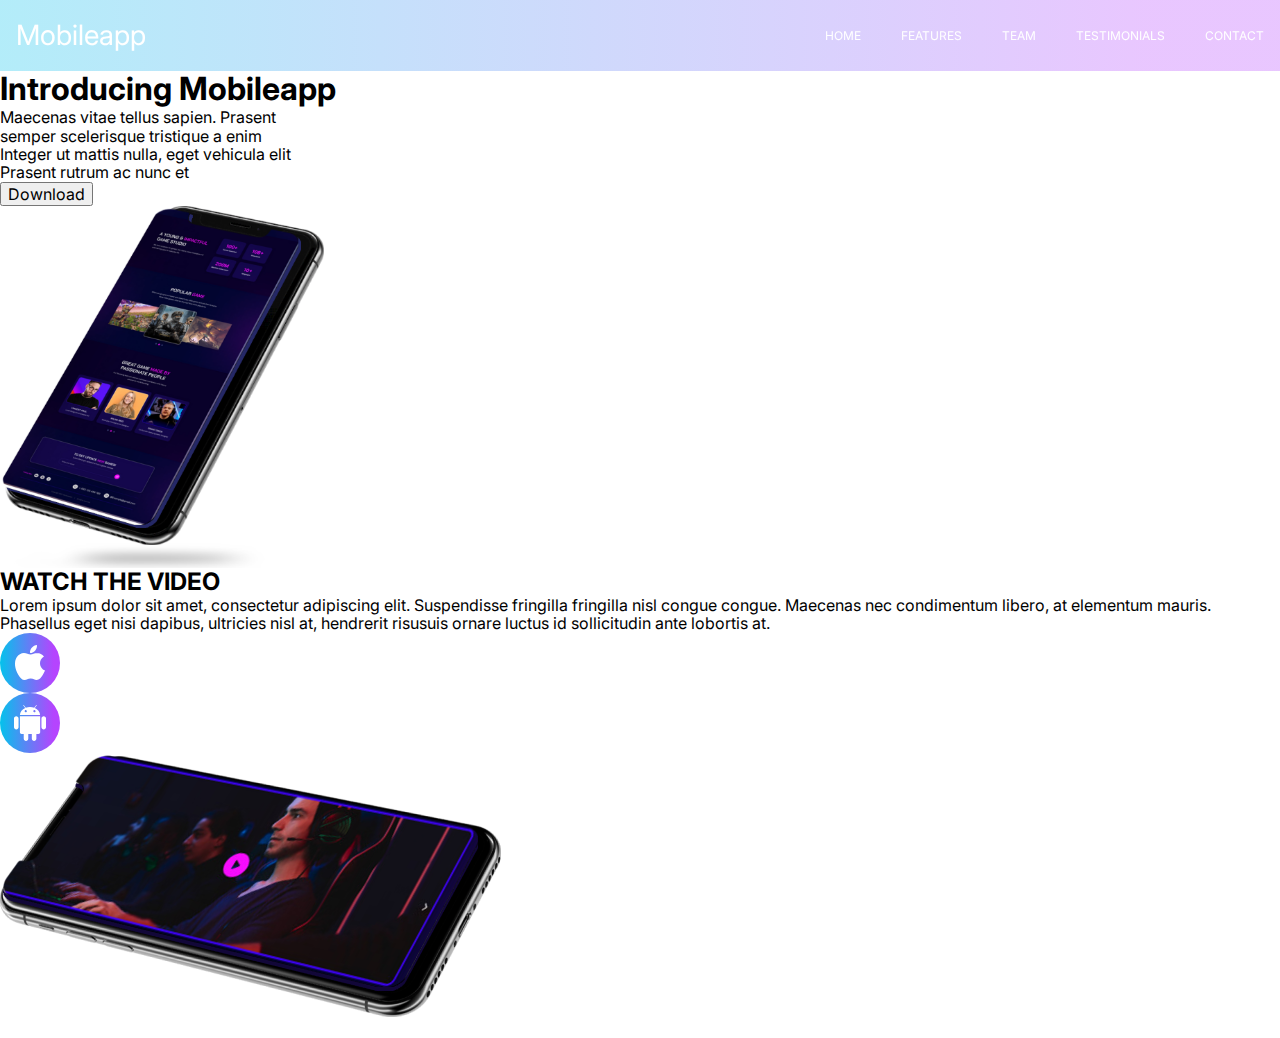
<file: index.html>
<!DOCTYPE html>
<html lang="en">

<head>
  <meta charset="UTF-8" />
  <meta http-equiv="X-UA-Compatible" content="IE=edge" />
  <meta name="viewport" content="width=device-width, initial-scale=1.0" />
  <title>FS 104</title>
  <link rel="stylesheet" href="https://cdnjs.cloudflare.com/ajax/libs/modern-normalize/2.0.0/modern-normalize.min.css">
  <link rel="preconnect" href="https://fonts.googleapis.com">
  <link rel="preconnect" href="https://fonts.gstatic.com" crossorigin>
  <link href="https://fonts.googleapis.com/css2?family=Inter:wght@400;500;700&display=swap" rel="stylesheet">
  <link rel="stylesheet" href="./css/styles.css" />
</head>

<body>
  <header class="header">
    <div class="container header-block">
        <a href="#" class="logo">Mobileapp</a>
        <nav class="menu">
            <ul class="menu-list">
                <li class="menu-list__item"><a href="#" class="menu-list__link">HOME</a></li>
                <li class="menu-list__item"><a href="#" class="menu-list__link">FEATURES</a></li>
                <li class="menu-list__item"><a href="#" class="menu-list__link">TEAM</a></li>
                <li class="menu-list__item"><a href="#" class="menu-list__link">TESTIMONIALS</a></li>
                <li class="menu-list__item"><a href="#" class="menu-list__link">CONTACT</a></li>
            </ul>
        </nav>
    </div>
</header>
  <main>
    <section class="hero">
      <div class="hero_content">
        <h1>Introducing Mobileapp</h1>
        <p>Maecenas vitae tellus sapien. Prasent</p>
        <ul>
          <li>semper scelerisque tristique a enim</li>
          <li>Integer ut mattis nulla, eget vehicula elit</li>
          <li>Prasent rutrum ac nunc et</li>
        </ul>
        <button type="button">Download</button>
      </div>
      <img src="./img/hero_iphone.png" alt="hero iphone" width="324" height="374" />
    </section>

    <section class="video">
      <div class="video-content">
        <h2>WATCH THE VIDEO</h2>
        <p>
          Lorem ipsum dolor sit amet, consectetur adipiscing elit. Suspendisse
          fringilla fringilla nisl congue congue. Maecenas nec condimentum
          libero, at elementum mauris. Phasellus eget nisi dapibus, ultricies
          nisl at, hendrerit risusuis ornare luctus id sollicitudin ante
          lobortis at.
        </p>
        <ul>
          <li>
            <a href="#">
              <img src="./img/icons/icon-apple.svg" width="60" height="60" alt="icon apple" />
            </a>
          </li>
          <li>
            <a href="#">
              <img src="./img/icons/icon-android.svg" width="60" height="60" alt="icon android" />
            </a>
          </li>
        </ul>
      </div>
      <img src="./img/iPhone_x.png" alt="" />
    </section>
  </main>
  <footer></footer>
  <script src="./js/main.js"></script>
</body>

</html>
</file>
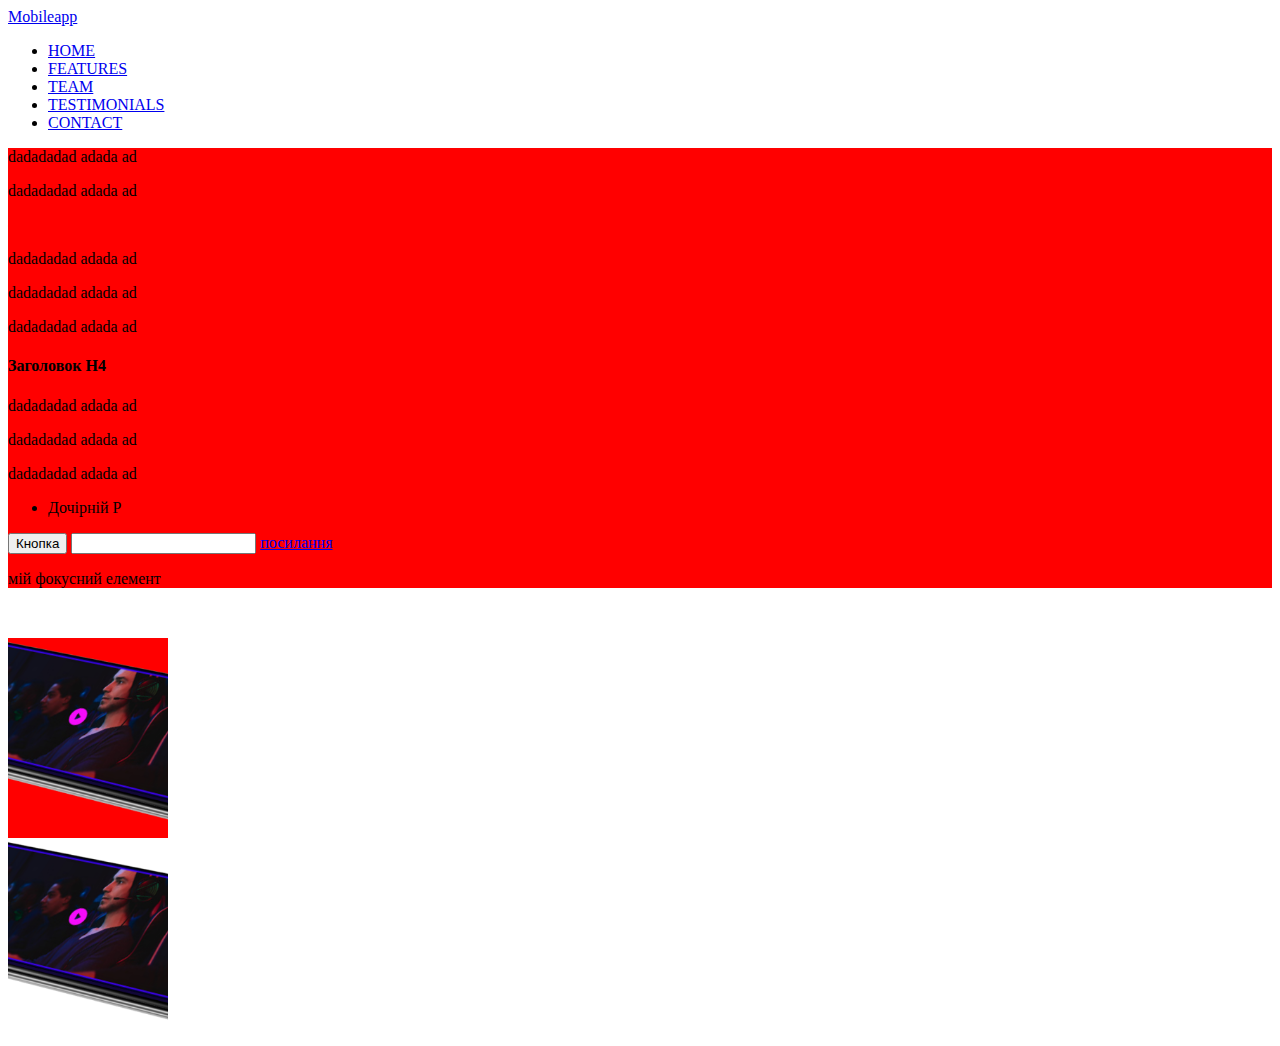
<file: test.html>
<!DOCTYPE html>
<html lang="en">

<head>
    <meta charset="UTF-8" />
    <meta http-equiv="X-UA-Compatible" content="IE=edge" />
    <meta name="viewport" content="width=device-width, initial-scale=1.0" />
    <title>FS 104</title>
    <link rel="stylesheet" href="./css/test.css" />
</head>

<body>
    <header class="header">
        <div class="container">
            <a href="#" class="logo">Mobileapp</a>
            <nav class="menu">
                <ul class="menu-list">
                    <li class="menu-list__item"><a href="#" class="menu-list__link">HOME</a></li>
                    <li class="menu-list__item"><a href="#" class="menu-list__link">FEATURES</a></li>
                    <li class="menu-list__item"><a href="#" class="menu-list__link">TEAM</a></li>
                    <li class="menu-list__item"><a href="#" class="menu-list__link">TESTIMONIALS</a></li>
                    <li class="menu-list__item"><a href="#" class="menu-list__link">CONTACT</a></li>
                </ul>
            </nav>
        </div>
    </header>
    <main>
        <section class="test-text" id="dada">
            <div class="description">
                <!-- <h3>ЗАголовок</h3> -->
                <p>dadadadad adada ad </p>
                <p class="test-p">dadadadad adada ad </p>
                <p>dadadadad adada ad </p>
                <p>dadadadad adada ad </p>
                <p>dadadadad adada ad </p>
                <p>dadadadad adada ad </p>
                <h4>Заголовок H4</h4>
                <p>dadadadad adada ad </p>
                <p>dadadadad adada ad </p>
                <p>dadadadad adada ad </p>
                <ul>
                    <li>
                        <p>Дочірній P</p>
                    </li>
                </ul>
            </div>
            <button type="button">Кнопка</button>
            <input type="text">
            <a href="#">посилання</a>
            <p tabindex="0"> мій фокусний елемент</p>
        </section>

        <section class="images">
            <img src="./img/iPhone_x.png" class="images-html" alt="">

            <div class="images-css"></div>
        </section>
    </main>
    <footer></footer>
</body>

</html>
</file>
<file: css/test.css>
/* .description h1,
.description h2,
.description h3,
.description h4,
.description h5,
.description h6 {
  margin: 15px 0;
}

.description p{
    margin: 10px 0;
} */
/* .description * {
  margin: 0;
} */

/* .description > p {
  color: red;
} */
img {
  max-width: 100%;
  height: auto;
  display: block;
}

.test-p + p {
  color: red;
}

ul > li {
}
ul > li > ul > li {
}

.description h3 ~ p {
  margin: 12px 0;
}

.test-text + .images {
  margin-top: -50px;
}

.test-text + .images {
  margin-top: 50px;
}

#dada {
  background: red;
}

section.test-text {
  background: #fff;
}

/*  */
.images-html {
  width: 160px;
  height: 200px;
  object-fit: cover;
  object-position: center;
  background: red;
}
.images-css {
  background-image: url(../img/iPhone_x.png);
  background-repeat: no-repeat;
  background-size: cover;
  background-position: center;

  background: url(../img/iPhone_x.png) no-repeat center/cover;

  width: 160px;
  height: 200px;
}
</file>
<file: css/styles.css>
/* Reset styles */
h1,
h2,
h3,
h4,
h5,
h6,
p {
  margin: 0;
}

p:last-child {
  margin-bottom: 0;
}

ul {
  margin: 0;
  padding: 0;
  list-style: none;
}

a {
  color: currentColor;
  text-decoration: none;
}

button {
  cursor: pointer;
}

img {
  display: block;
  max-width: 100%;
  height: auto;
}
/*  */

body{
    font-family: 'Inter', sans-serif;
}

.container {
    width: 100%;
    max-width: 1280px;
    padding: 0 16px;
    margin: 0 auto;
}

.header {
    background: linear-gradient(90deg, rgba(0, 197, 235, 0.30) -1.97%, rgba(181, 68, 254, 0.30) 89.43%);
    backdrop-filter: blur(17.5px);
}

.header-block {
    display: flex;
    gap: 20px;
    align-items: center;
    justify-content: space-between;
}

.logo {
    color: #FFF;
    font-size: 28px;
    line-height: 1.21;
}

.menu-list {
    display: flex;
    gap: 40px;
    flex-wrap: wrap;
    color: #FFF;
    font-size: 12px;
    line-height: 1.208;
}

.menu-list__item {
}

.menu-list__link {
    display: block;
    padding: 29px 0 28px;
}
</file>
